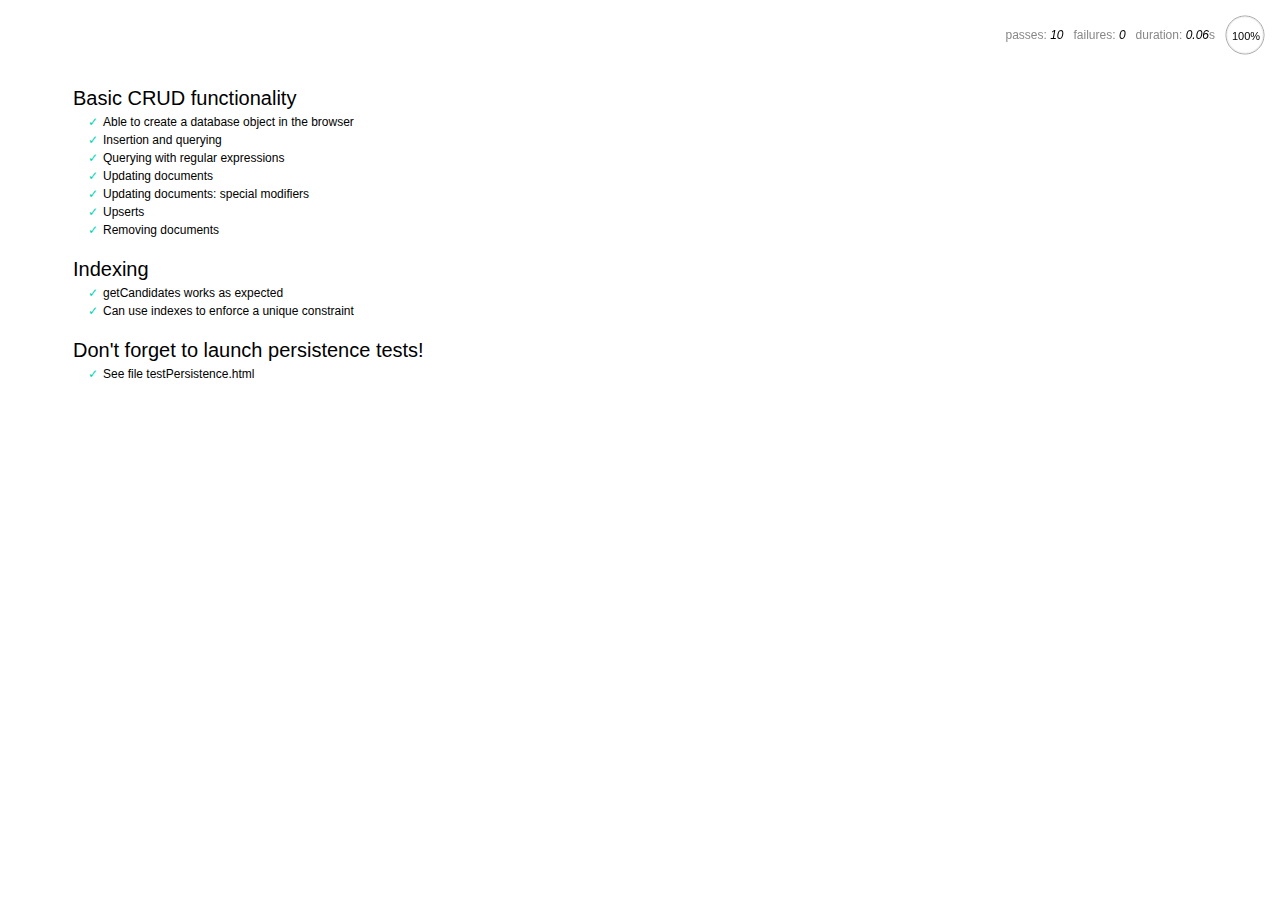
<file: alura-typer/servidor/node_modules/nedb/browser-version/test/index.html>
<!DOCTYPE html>
<html>
<head>
  <meta charset="utf-8">
  <title>Mocha tests for NeDB</title>
  <link rel="stylesheet" href="mocha.css">
</head>
<body>
  <div id="mocha"></div>
  <script src="jquery.min.js"></script>
  <script src="chai.js"></script>
  <script src="underscore.min.js"></script>
  <script src="mocha.js"></script>
  <script>mocha.setup('bdd')</script>
  <script src="../out/nedb.min.js"></script>
  <script src="localforage.js"></script>
  <script src="nedb-browser.js"></script>
  <script>
    mocha.checkLeaks();
    mocha.globals(['jQuery']);
    mocha.run();
  </script>
</body>
</html>
</file>
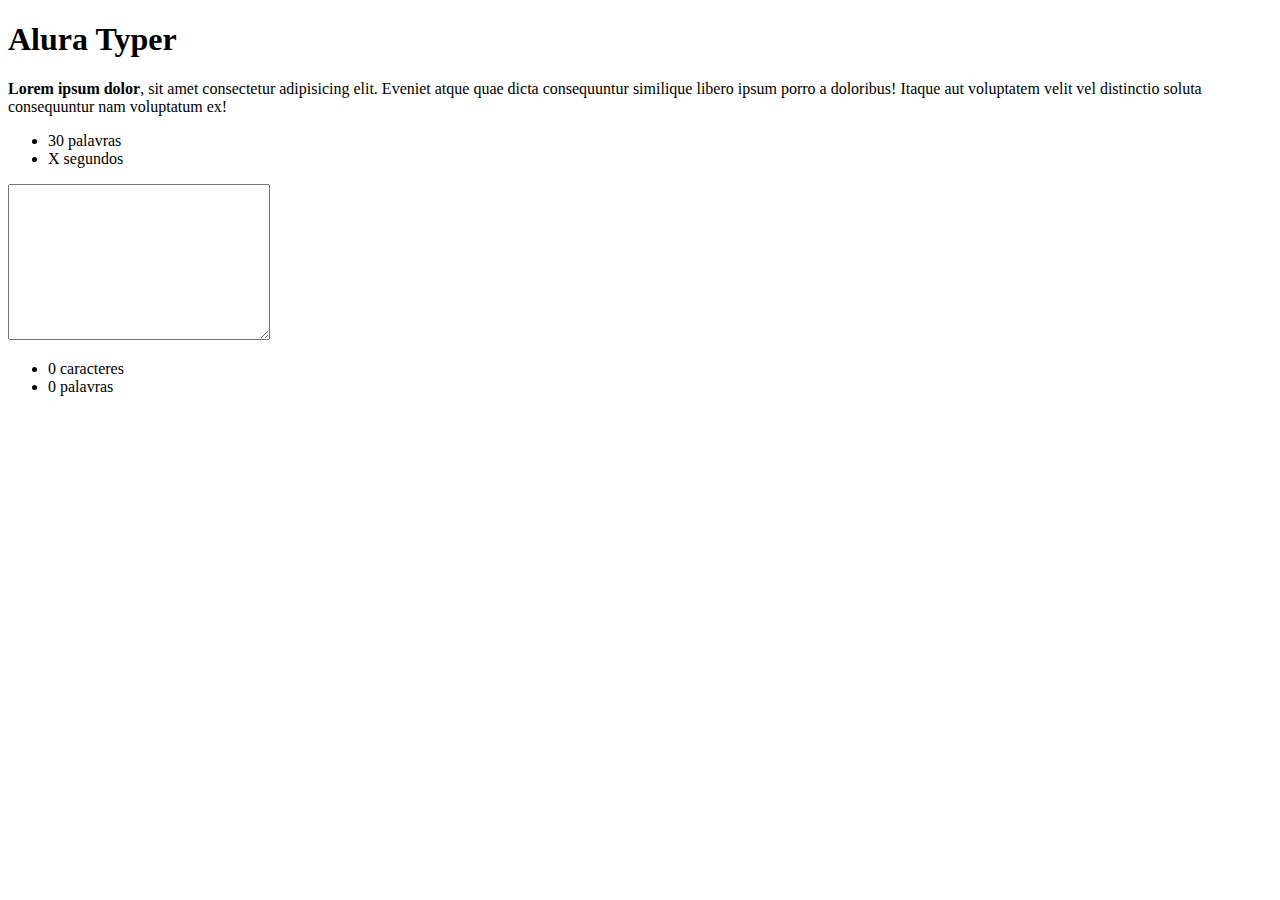
<file: alura-typer/public/principal.html>
<!DOCTYPE html>
<html lang="pt-br">
<head>
    <meta charset="UTF-8">
    <title>Alura Typer</title>
</head>
<body>
    <!-- Seja bem vindo ao curso de jQuery :) -->
    <h1>Alura Typer</h1>
    <p class="phrase"><strong>Lorem ipsum dolor</strong>, sit amet consectetur adipisicing elit. Eveniet atque quae dicta consequuntur similique libero ipsum porro a doloribus! Itaque aut voluptatem velit vel distinctio soluta consequuntur nam voluptatum ex!<p>
    
        <ul class="infos">
            <li><span id="size-phrase">X</span> palavras</li>
            <li><span>X</span> segundos</li>
        </ul>
    
    <textarea name="campo-digitacao" id="campo-digitacao" cols="30" rows="10"></textarea>
    <ul>
        <li><span>0</span> caracteres</li>
        <li><span>0</span> palavras</li>
    </ul>

    <script src="js/jquery.js"></script>
    <script src="js/main.js"></script>
</body>
</html>
</file>
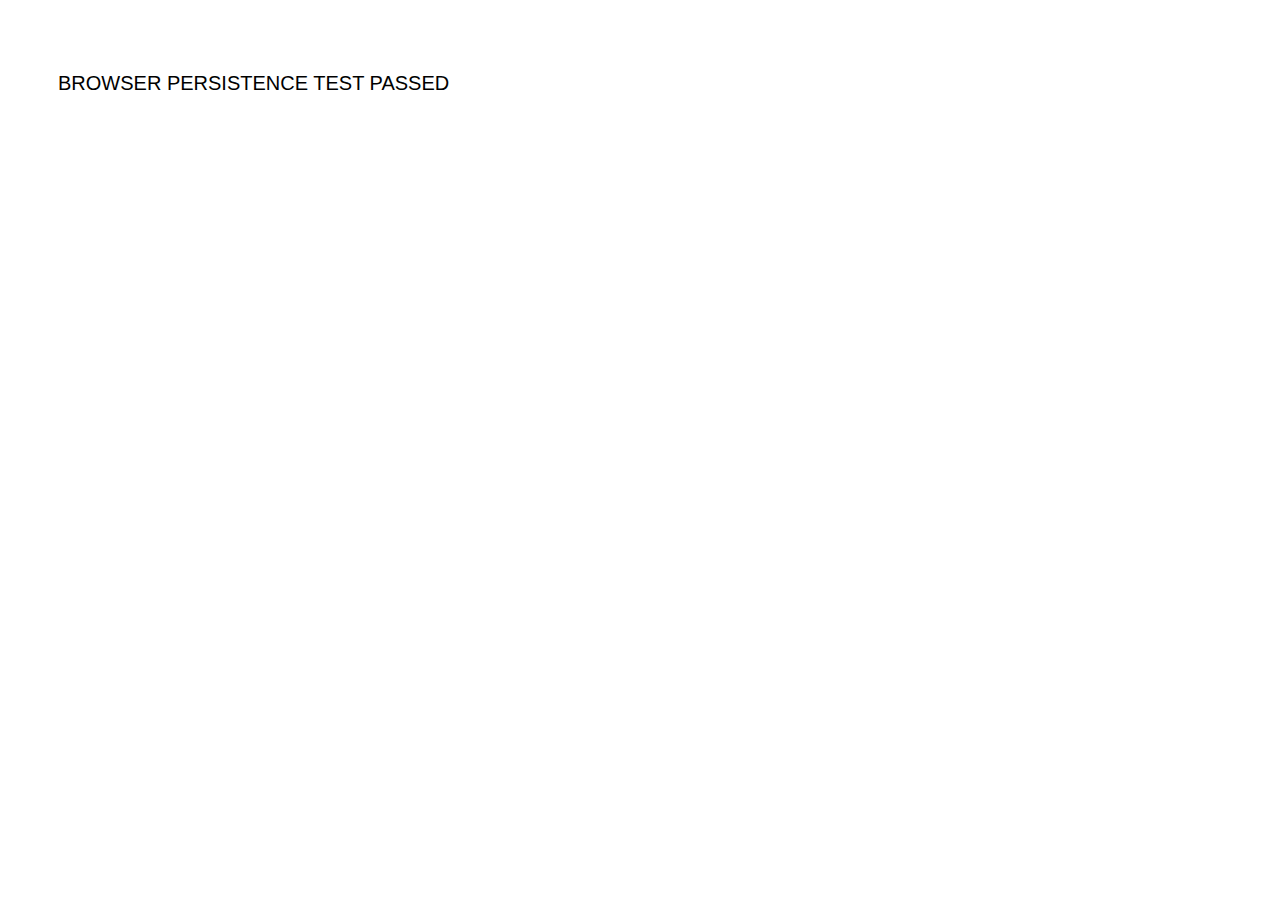
<file: alura-typer/servidor/node_modules/nedb/browser-version/test/testPersistence.html>
<!DOCTYPE html>
<html>
<head>
  <meta charset="utf-8">
  <title>Test NeDB persistence in the browser</title>
  <link rel="stylesheet" href="mocha.css">
</head>
<body>
  <div id="results"></div>
  <script src="../out/nedb.js"></script>
  <script src="./testPersistence.js"></script>
</body>
</html>
</file>
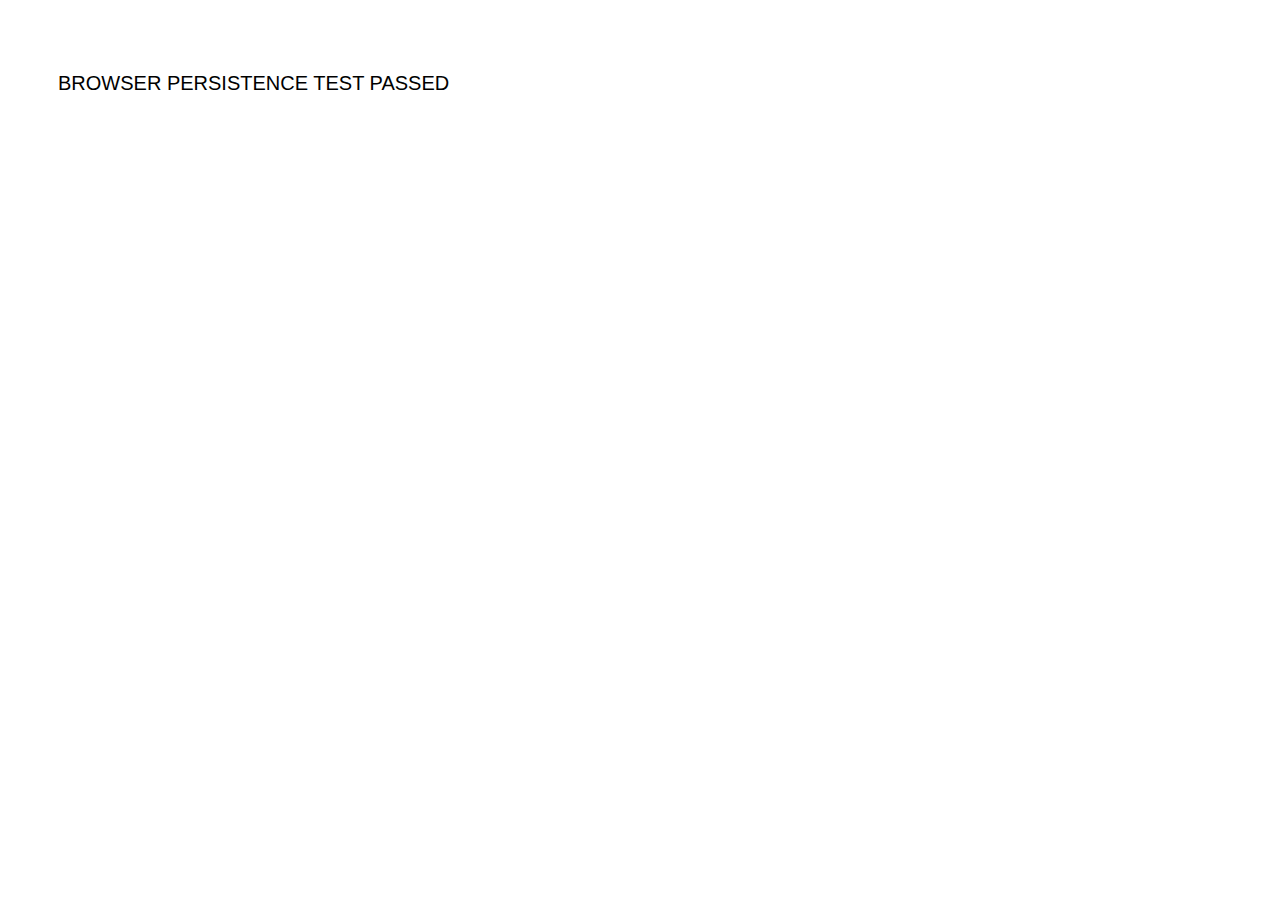
<file: alura-typer/servidor/node_modules/nedb/browser-version/test/testPersistence2.html>
<!DOCTYPE html>
<html>
<head>
  <meta charset="utf-8">
  <title>Test NeDB persistence in the browser - Results</title>
  <link rel="stylesheet" href="mocha.css">
</head>
<body>
  <div id="results"></div>
  <script src="jquery.min.js"></script>
  <script src="../out/nedb.js"></script>
  <script src="./testPersistence2.js"></script>
</body>
</html>
</file>
<file: alura-typer/servidor/node_modules/nedb/browser-version/test/mocha.css>
@charset "UTF-8";
body {
  font: 20px/1.5 "Helvetica Neue", Helvetica, Arial, sans-serif;
  padding: 60px 50px;
}

#mocha ul, #mocha li {
  margin: 0;
  padding: 0;
}

#mocha ul {
  list-style: none;
}

#mocha h1, #mocha h2 {
  margin: 0;
}

#mocha h1 {
  margin-top: 15px;
  font-size: 1em;
  font-weight: 200;
}

#mocha h1 a {
  text-decoration: none;
  color: inherit;
}

#mocha h1 a:hover {
  text-decoration: underline;
}

#mocha .suite .suite h1 {
  margin-top: 0;
  font-size: .8em;
}

#mocha h2 {
  font-size: 12px;
  font-weight: normal;
  cursor: pointer;
}

#mocha .suite {
  margin-left: 15px;
}

#mocha .test {
  margin-left: 15px;
}

#mocha .test:hover h2::after {
  position: relative;
  top: 0;
  right: -10px;
  content: '(view source)';
  font-size: 12px;
  font-family: arial;
  color: #888;
}

#mocha .test.pending:hover h2::after {
  content: '(pending)';
  font-family: arial;
}

#mocha .test.pass.medium .duration {
  background: #C09853;
}

#mocha .test.pass.slow .duration {
  background: #B94A48;
}

#mocha .test.pass::before {
  content: '✓';
  font-size: 12px;
  display: block;
  float: left;
  margin-right: 5px;
  color: #00d6b2;
}

#mocha .test.pass .duration {
  font-size: 9px;
  margin-left: 5px;
  padding: 2px 5px;
  color: white;
  -webkit-box-shadow: inset 0 1px 1px rgba(0,0,0,.2);
  -moz-box-shadow: inset 0 1px 1px rgba(0,0,0,.2);
  box-shadow: inset 0 1px 1px rgba(0,0,0,.2);
  -webkit-border-radius: 5px;
  -moz-border-radius: 5px;
  -ms-border-radius: 5px;
  -o-border-radius: 5px;
  border-radius: 5px;
}

#mocha .test.pass.fast .duration {
  display: none;
}

#mocha .test.pending {
  color: #0b97c4;
}

#mocha .test.pending::before {
  content: '◦';
  color: #0b97c4;
}

#mocha .test.fail {
  color: #c00;
}

#mocha .test.fail pre {
  color: black;
}

#mocha .test.fail::before {
  content: '✖';
  font-size: 12px;
  display: block;
  float: left;
  margin-right: 5px;
  color: #c00;
}

#mocha .test pre.error {
  color: #c00;
}

#mocha .test pre {
  display: inline-block;
  font: 12px/1.5 monaco, monospace;
  margin: 5px;
  padding: 15px;
  border: 1px solid #eee;
  border-bottom-color: #ddd;
  -webkit-border-radius: 3px;
  -webkit-box-shadow: 0 1px 3px #eee;
}

#report.pass .test.fail {
  display: none;
}

#report.fail .test.pass {
  display: none;
}

#error {
  color: #c00;
  font-size: 1.5  em;
  font-weight: 100;
  letter-spacing: 1px;
}

#stats {
  position: fixed;
  top: 15px;
  right: 10px;
  font-size: 12px;
  margin: 0;
  color: #888;
}

#stats .progress {
  float: right;
  padding-top: 0;
}

#stats em {
  color: black;
}

#stats a {
  text-decoration: none;
  color: inherit;
}

#stats a:hover {
  border-bottom: 1px solid #eee;
}

#stats li {
  display: inline-block;
  margin: 0 5px;
  list-style: none;
  padding-top: 11px;
}

code .comment { color: #ddd }
code .init { color: #2F6FAD }
code .string { color: #5890AD }
code .keyword { color: #8A6343 }
code .number { color: #2F6FAD }
</file>
